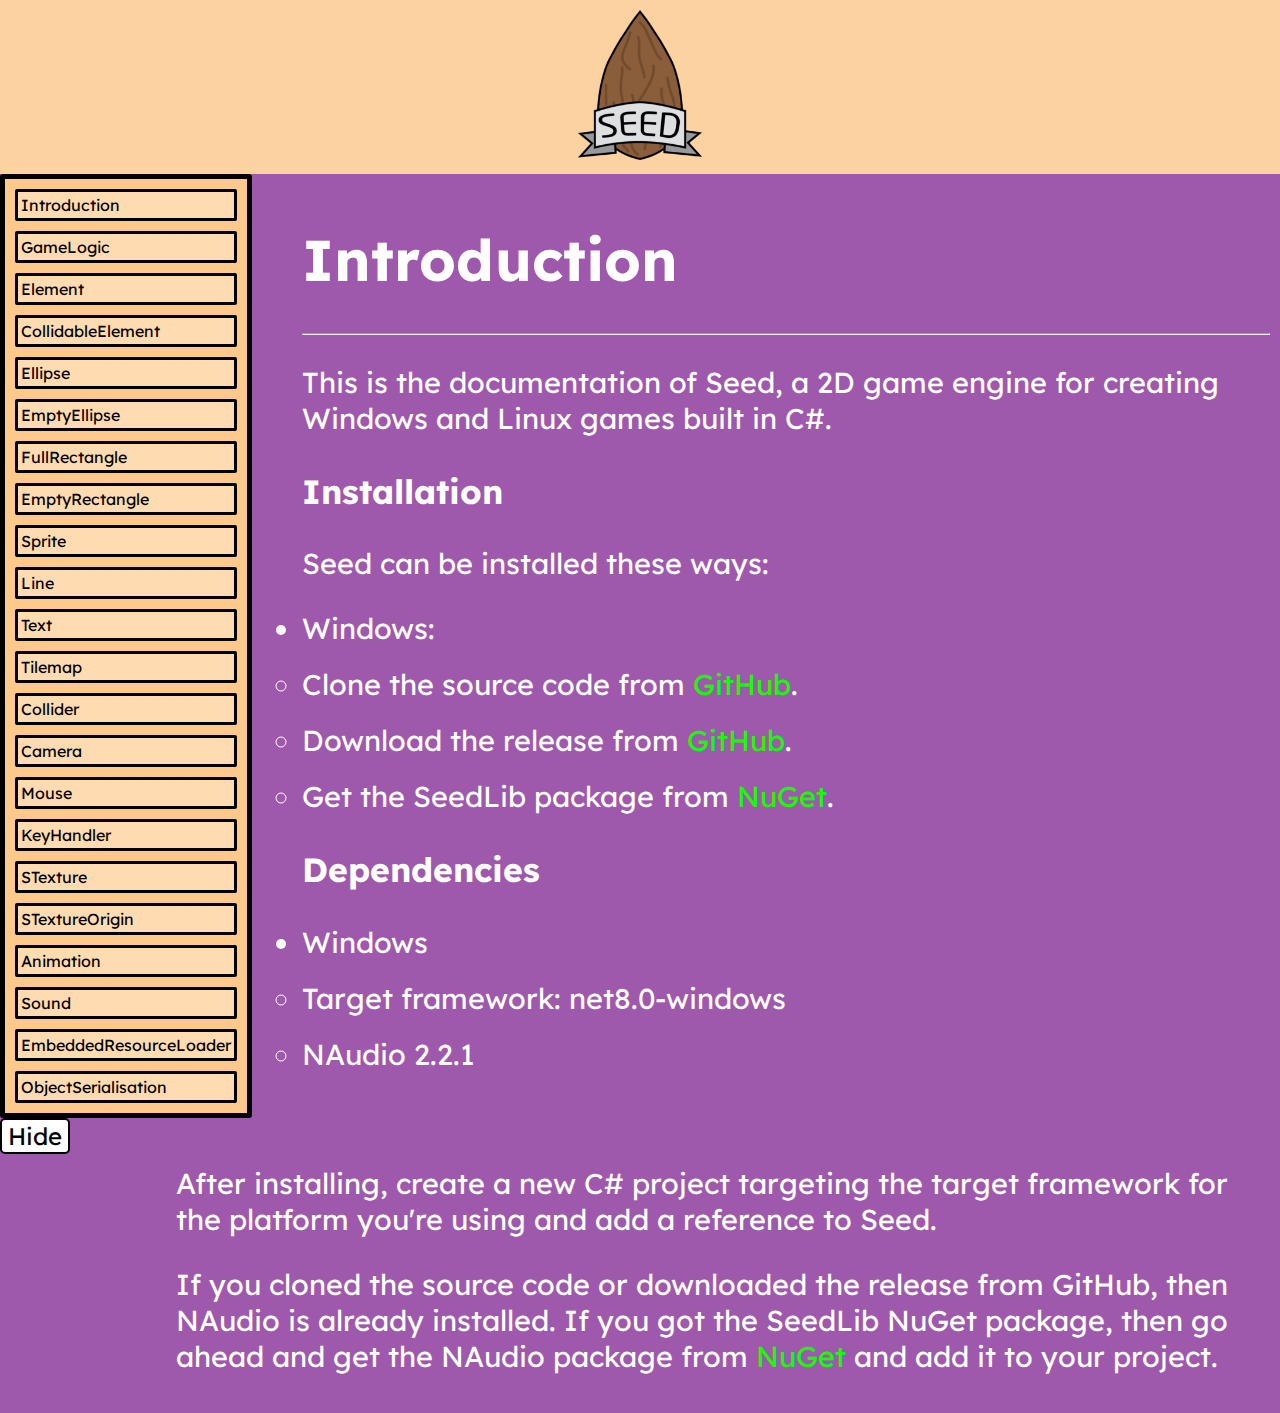
<file: src/index.html>
<!DOCTYPE html>
<html>
    <head>
        <meta charset="UTF=8">
        <title>Seed</title>
        <link rel="icon" href="Images/Logo.png">
        <link rel="stylesheet" href="style.css">

        <link rel="preconnect" href="https://fonts.googleapis.com">
        <link rel="preconnect" href="https://fonts.gstatic.com" crossorigin>
        <link href="https://fonts.googleapis.com/css2?family=Lexend:wght@100..900&display=swap" rel="stylesheet">
    </head>
    <body>
        <header>
            <div id="headCenter">
                <img src="Images/Logo.png" id="logo">
            </div>
        </header>
        <div id="menuContainer">    
            <div id="menu">
                <div class="menuElement" onclick="loadPage(0)">Introduction</div>
                <div class="menuElement" onclick="loadPage(1)">GameLogic</div>
                <div class="menuElement" onclick="loadPage(2)">Element</div>
                <div class="menuElement" onclick="loadPage(3)">CollidableElement</div>
                <div class="menuElement" onclick="loadPage(4)">Ellipse</div>
                <div class="menuElement" onclick="loadPage(5)">EmptyEllipse</div>
                <div class="menuElement" onclick="loadPage(6)">FullRectangle</div>
                <div class="menuElement" onclick="loadPage(7)">EmptyRectangle</div>
                <div class="menuElement" onclick="loadPage(8)">Sprite</div>
                <div class="menuElement" onclick="loadPage(9)">Line</div>
                <div class="menuElement" onclick="loadPage(10)">Text</div>
                <div class="menuElement" onclick="loadPage(13)">Tilemap</div>
                <div class="menuElement" onclick="loadPage(11)">Collider</div>
                <div class="menuElement" onclick="loadPage(12)">Camera</div>
                <div class="menuElement" onclick="loadPage(14)">Mouse</div>
                <div class="menuElement" onclick="loadPage(15)">KeyHandler</div>
                <div class="menuElement" onclick="loadPage(16)">STexture</div>
                <div class="menuElement" onclick="loadPage(17)">STextureOrigin</div>
                <div class="menuElement" onclick="loadPage(18)">Animation</div>
                <div class="menuElement" onclick="loadPage(19)">Sound</div>
                <div class="menuElement" onclick="loadPage(20)">EmbeddedResourceLoader</div>
                <div class="menuElement" onclick="loadPage(21)">ObjectSerialisation</div>
            </div>
            <input id="toggleButt" type="button" value="Hide">
        </div>
        <div id="pageContentContainer">            
            <div id="pageContent">
                <!--Dynamically loaded content-->
            </div>
        </div>
        
        <script src="pages.js"></script>
        <script src="script.js"></script>
    </body>
</html>
</file>
<file: src/style.css>
body {
    margin: 0px;
    background-color: rgb(158, 88, 172);
    font-family: Lexend;
    overflow-x: hidden;
}

a {
    color: rgb(21, 255, 0);
    text-decoration: none;
}

a:hover {
    color: rgb(15, 175, 0);
}

code {
    background-color: white;
    color: black;
    padding: 3px;
    font-size: 1.5em;
    border-radius: 10px;
}

li {
    margin-bottom: 20px;
}

#headCenter {
    position: relative;
    left: 50%;
    transform: translate(-50%);
    text-align: center;
    background-color: rgb(252, 210, 161);
    width: 100vw;
}

#logo {
    margin: 10px;
    height: 150px;
}


#menu {
    width: fit-content;
    margin-right: 30px;
    border: 5px solid rgb(0, 0, 0);
    border-radius: 3px;
    background-color: rgb(255, 201, 140);
}

.menuElement {
    border: 3px solid rgb(0, 0, 0);
    border-radius: 2px;
    background-color: rgb(255, 219, 178);
    padding: 3px;
    margin: 10px;
    overflow-wrap: break-word;
    -webkit-user-select: none;
    -ms-user-select: none;
    user-select: none;
}

.menuElement:hover {
    background-color: rgb(255, 231, 203);
    cursor: pointer;
}

#toggleButt {
    position: relative;
    font-family: Lexend;
    font-size: 1.5em;
    background-color: white;
    border: 2px solid rgb(0, 0, 0);
    border-radius: 5px;
}

#menuContainer {
    float: left;
    margin-right: 20px;
}

#pageContent {
    margin-left: 13%;
    font-size: 1.8em;
    color: white;
    width: fit-content;
    padding: 10px;
    height: fit-content;
    overflow-wrap: break-word;
}
</file>
